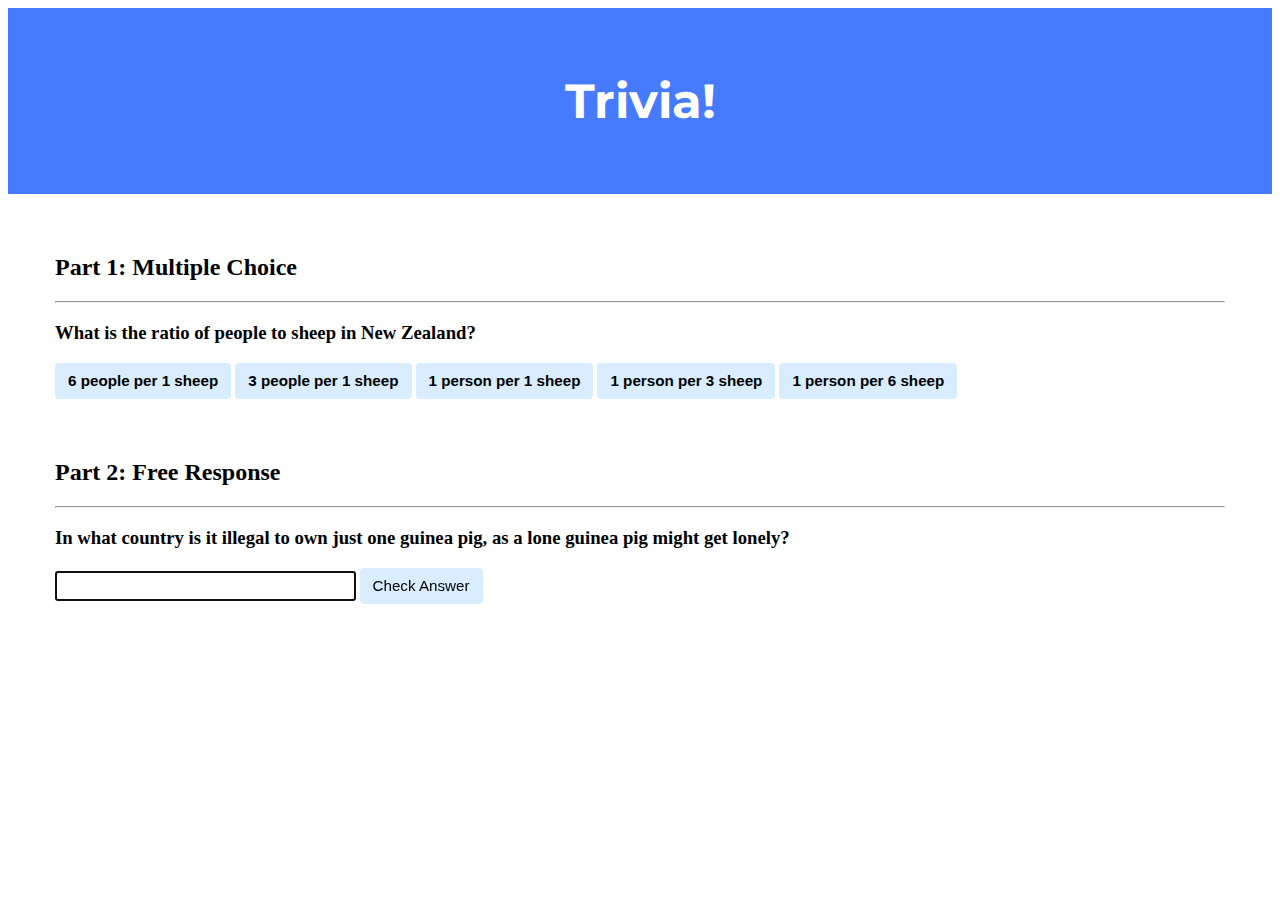
<file: week8/lab8/index.html>
<!DOCTYPE html>

<html lang="en">
    <head>
        <link href="https://fonts.googleapis.com/css2?family=Montserrat:wght@500&display=swap" rel="stylesheet">
        <link href="styles.css" rel="stylesheet">
        <title>Trivia!</title>

        <script>

            function handleResponse(clicked_id, pID, result)
            {
                if(result == 1)
                {
                    document.getElementById(clicked_id).style.backgroundColor = 'green';
                    document.querySelector('#' + pID).innerHTML = 'Correct!';
                } 
                else if (result == -1)
                {
                    document.getElementById(clicked_id).style.backgroundColor = 'red';
                    document.querySelector('#' + pID).innerHTML = 'Incorrect';
                } 
                else
                {
                    document.querySelector('#' + pID).innerHTML = '';
                }
            }

            function refresh()
            {
                var buttons = document.querySelectorAll(".button");
                for (var i = 0; i < buttons.length; i++)
                {
                    buttons[i].style.backgroundColor = '';
                }
            }

            function do_true(clicked_id)
            {
                refresh();
                handleResponse(clicked_id, "Q1msg", 1);               
            }
                
            function do_false(clicked_id)
            {
                refresh();
                handleResponse(clicked_id, "Q1msg", -1);
            }

            function checkAnswer()
            {   
                let answer = document.querySelector('#answer');
                if (answer.value.toLowerCase() == 'switzerland') 
                {
                    handleResponse("answer", "Q2msg", 1);
                }
                else if (answer.value == '')
                {
                    handleResponse("answer", "Q2msg", 0);
                }
                else 
                {
                    handleResponse("answer", "Q2msg", -1);
                }   
            }

        </script>
    </head>

    <body>

        <div class="jumbotron">
            <h1>Trivia!</h1>
        </div>

        <div class="container">

            <div class="section">
                <h2>Part 1: Multiple Choice </h2>
                <hr>
               
                <h3> What is the ratio of people to sheep in New Zealand? </h3>

                <button class="button" id="6to1" onClick="do_false(this.id)">6 people per 1 sheep</button>
                <button class="button" id="3to1" onClick="do_false(this.id)">3 people per 1 sheep</button>
                <button class="button" id="1to1" onClick="do_false(this.id)">1 person per 1 sheep</button>
                <button class="button" id="1to3" onClick="do_false(this.id)">1 person per 3 sheep</button>
                <button class="button" id="1to6" onClick="do_true(this.id)">1 person per 6 sheep</button>

                <p id="Q1msg"></p>  

            </div>

            <div class="section">
                
                <h2>Part 2: Free Response</h2>
                <hr>

                <h3> In what country is it illegal to own just one guinea pig, as a lone guinea pig might get lonely? </h3>

                <form onsubmit="checkAnswer(); return false;">
                    <input autocomplete="off" autofocus id="answer" autofocus placeholder="" type="text">
                    <input type='submit' value="Check Answer"> 
                </form>

                <p id="Q2msg"></p>  

            </div>

        </div>
    </body>
</html>
</file>
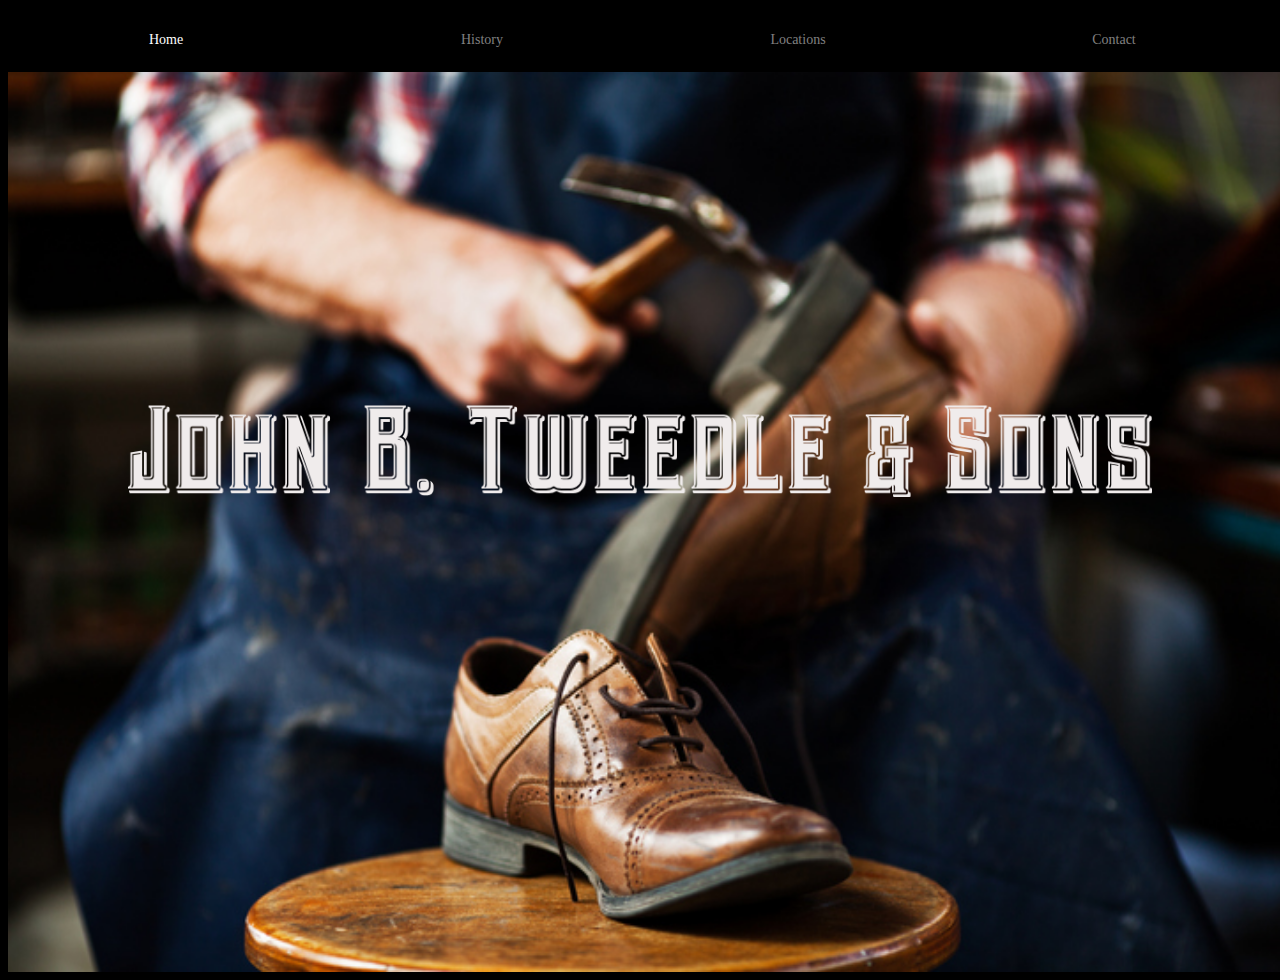
<file: week8/pset8/index.html>
<!DOCTYPE html>

<html lang="en">

    <head>
        <link rel="stylesheet" href="https://cdn.jsdelivr.net/npm/bootstrap@4.5.3/dist/css/bootstrap.min.css" integrity="sha384-TX8t27EcRE3e/ihU7zmQxVncDAy5uIKz4rEkgIXeMed4M0jlfIDPvg6uqKI2xXr2" crossorigin="anonymous">
        
        <script src="https://code.jquery.com/jquery-3.5.1.slim.min.js" integrity="sha384-DfXdz2htPH0lsSSs5nCTpuj/zy4C+OGpamoFVy38MVBnE+IbbVYUew+OrCXaRkfj" crossorigin="anonymous"></script>

<script src="https://cdn.jsdelivr.net/npm/bootstrap@4.5.3/dist/js/bootstrap.bundle.min.js" integrity="sha384-ho+j7jyWK8fNQe+A12Hb8AhRq26LrZ/JpcUGGOn+Y7RsweNrtN/tE3MoK7ZeZDyx" crossorigin="anonymous"></script>

        <link href="styles.css" rel="stylesheet">

        <title>Home</title>

    </head>
    
    <body class="body">

        <div class="topnav">
            <a class="active" href="#home">Home</a>
            <a href="history.html">History</a>
            <a href="locations.html">Locations</a>
            <a href="contact.html">Contact</a>
        </div>

        <div id="backgroundimage"></div> 
        <img class="logo" alt="Background Image" src="logow.png">
    
    </body>

</html>
</file>
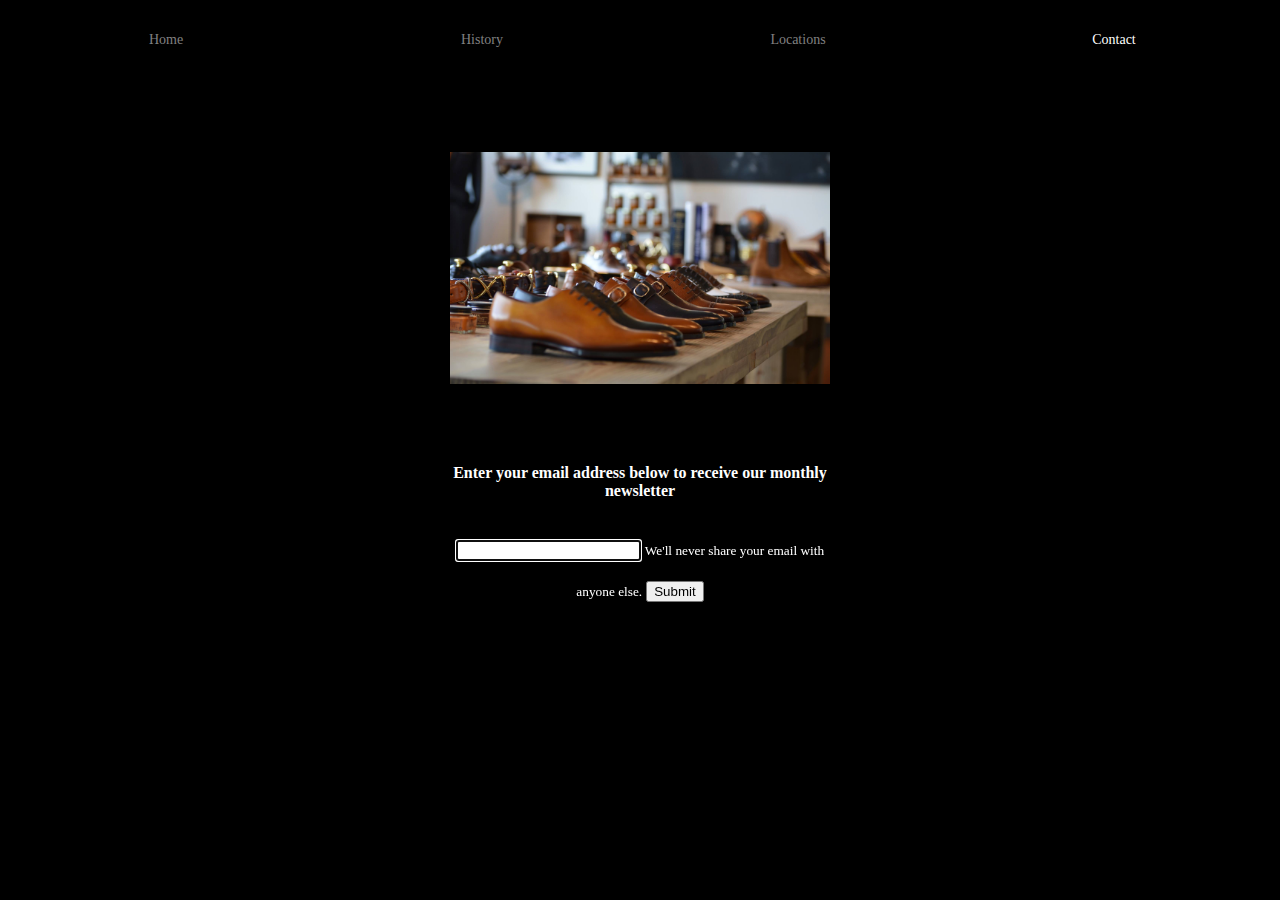
<file: week8/pset8/contact.html>
<!DOCTYPE html>

<html lang="en">
    
    <head>
        <link rel="stylesheet" href="https://cdn.jsdelivr.net/npm/bootstrap@4.5.3/dist/css/bootstrap.min.css" integrity="sha384-TX8t27EcRE3e/ihU7zmQxVncDAy5uIKz4rEkgIXeMed4M0jlfIDPvg6uqKI2xXr2" crossorigin="anonymous">
        
        <script src="https://code.jquery.com/jquery-3.5.1.slim.min.js" integrity="sha384-DfXdz2htPH0lsSSs5nCTpuj/zy4C+OGpamoFVy38MVBnE+IbbVYUew+OrCXaRkfj" crossorigin="anonymous"></script>

<script src="https://cdn.jsdelivr.net/npm/bootstrap@4.5.3/dist/js/bootstrap.bundle.min.js" integrity="sha384-ho+j7jyWK8fNQe+A12Hb8AhRq26LrZ/JpcUGGOn+Y7RsweNrtN/tE3MoK7ZeZDyx" crossorigin="anonymous"></script>

        <link href="styles.css" rel="stylesheet">

        <title>Contact Us</title>

        <script>

            function checkEmail()
            {   
                let answer = document.querySelector('#email').value.toLowerCase();
                const expression = /(.+)@(.+){2,}\.(.+){2,}/

                if (expression.test(answer))
                {
                    document.querySelector('#response').innerHTML = "Thanks a lot!";
                }
                else if (answer == '') 
                {
                    document.querySelector('#response').innerHTML = "";
                }
                else 
                {
                    document.querySelector('#response').innerHTML = "Invalid email";
                }   
            }
        </script>
    </head>

    <body class="body">

        <div class="topnav">
            <a href="index.html">Home</a>
            <a href="history.html">History</a>
            <a href="locations.html">Locations</a>
            <a class="active" href="#contact">Contact</a>
        </div>

        <img class="center" alt="Shoes" src="shoes.jpg">

        <h4 class="center"> Enter your email address below to receive our monthly newsletter </h4>

        <form class="center" style="margin-top:40px" onsubmit="checkEmail(); return false;">
            <div class="form-group">
                <input type="email" class="form-control" autocomplete="off" id="email" autofocus placeholder="" aria-describedby="emailHelp">
                <small id="emailHelp" class="form-text text-muted">We'll never share your email with anyone else.</small>
                <input style="margin-top:20px" type='submit' value="Submit"> 
            </div>
        </form>
        <p class="center" style="margin-top:20px" id="response"></p>  
       
    </body>
</html>
</file>
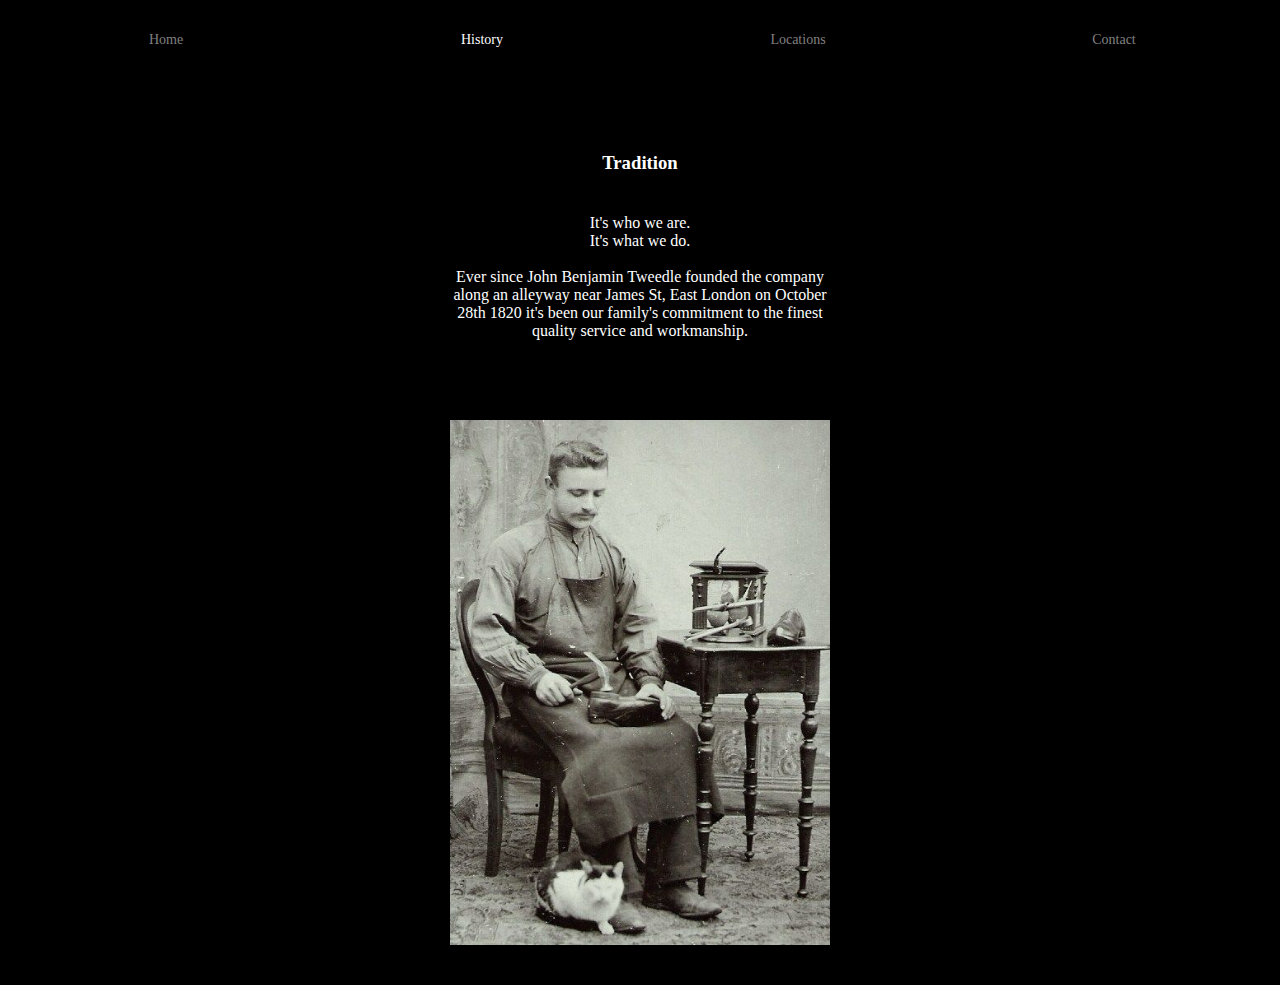
<file: week8/pset8/history.html>
<!DOCTYPE html>

<html lang="en">
    
    <head>
        <link rel="stylesheet" href="https://cdn.jsdelivr.net/npm/bootstrap@4.5.3/dist/css/bootstrap.min.css" integrity="sha384-TX8t27EcRE3e/ihU7zmQxVncDAy5uIKz4rEkgIXeMed4M0jlfIDPvg6uqKI2xXr2" crossorigin="anonymous">
        
        <script src="https://code.jquery.com/jquery-3.5.1.slim.min.js" integrity="sha384-DfXdz2htPH0lsSSs5nCTpuj/zy4C+OGpamoFVy38MVBnE+IbbVYUew+OrCXaRkfj" crossorigin="anonymous"></script>

<script src="https://cdn.jsdelivr.net/npm/bootstrap@4.5.3/dist/js/bootstrap.bundle.min.js" integrity="sha384-ho+j7jyWK8fNQe+A12Hb8AhRq26LrZ/JpcUGGOn+Y7RsweNrtN/tE3MoK7ZeZDyx" crossorigin="anonymous"></script>

        <link href="styles.css" rel="stylesheet">

        <title>History</title>

    </head>

    <body class="body">

        <div class="topnav">
            <a href="index.html">Home</a>
            <a class="active" href="#history">History</a>
            <a href="locations.html">Locations</a>
            <a href="contact.html">Contact</a>
        </div>

        <h3 class="center"> Tradition </h3>
        
        <p class="center" style="margin-top:40px">It's who we are. <br> It's what we do. <br> <br> Ever since John Benjamin Tweedle founded the company along an alleyway near James St, East London on October 28th 1820 it's been our family's commitment to the finest quality service and workmanship. </p>
        <img class="center" alt="Cobbler Old" style="margin-bottom:40px" src="cobbler_old.jpg">
    
    </body>
</html>
</file>
<file: week8/lab8/styles.css>
.body {
    background-color: #fff;
    color: #212529;
    font-size: 1rem;
    font-weight: 400;
    line-height: 1.5;
    margin: 0;
    text-align: left;
}

.container {
    margin-left: auto;
    margin-right: auto;
    padding-left: 15px;
    padding-right: 15px;
}

.jumbotron {
    background-color: #477bff;
    color: #fff;
    margin-bottom: 2rem;
    padding: 2rem 1rem;
    text-align: center;
}

.section {
    padding: 0.5rem 2rem 1rem 2rem;
}

.section:hover {
    background-color: #f5f5f5;
    transition: color 2s ease-in-out, background-color 0.15s ease-in-out;
}

.button {
    display: inline-block;
    text-align: center;
    font-weight: bold;
}

h1 {
    font-family: 'Montserrat', sans-serif;
    font-size: 48px;
}

button, input[type="submit"] {
    background-color: #d9edff;
    border: 1px solid transparent;
    border-radius: 0.25rem;
    font-size: 0.95rem;
    font-weight: 400;
    line-height: 1.5;
    padding: 0.375rem 0.75rem;
    text-align: center;
    transition: color 0.15s ease-in-out, background-color 0.15s ease-in-out, border-color 0.15s ease-in-out, box-shadow 0.15s ease-in-out;
    vertical-align: middle;
}


input[type="text"] {
    line-height: 1.8;
    width: 25%;
}

input[type="text"]:hover {
    background-color: #f5f5f5;
    transition: color 2s ease-in-out, background-color 0.15s ease-in-out;
}
</file>
<file: week8/pset8/styles.css>
.topnav {
  list-style-type: none;
  text-align: center;
  background-color: #000;
  overflow: auto;
  display: flex;
  justify-content: center;
}

.topnav li{
    display: inline;
}

/* Style the links inside the navigation bar */
.topnav a {
  width : 100%;
  color: #808080;
  text-align: center;
  padding: 24px 10px;
  text-decoration: none;
  font-size: 14px;
}

/* Change the color of links on hover */
.topnav a:hover {
  color: white;
}

/* Add a color to the active/current link */
.topnav a.active {
  color: white;
}

#backgroundimage {
  background-image: url("cobbler.jpg");
  width: 100vw;
  height: 100vh; 
  background-size: 100% 100%;
  background-repeat: no-repeat;
  position: relative;
  z-index: 1;
} 

.logo {
  max-width: 80%;
  position: absolute;
  top: 45%;
  left: 10%;
  z-index: 2;
}

.body {
  background-color: black
}

.para {
  float: right;
  width: 40vw;
  height: 30vh;
  left: 10%;
  margin-top: 120px;
  color: white;
}

.map {
  float: left;
  width: 40vw;
  height: 30vh;
  left: 10%; 
  margin-top: 120px;
}

.center {
  display: block;
  text-align: center;
  color: white;
  margin-top: 80px;
  margin-left: auto;
  margin-right: auto;
  width: 30%;
}
</file>
